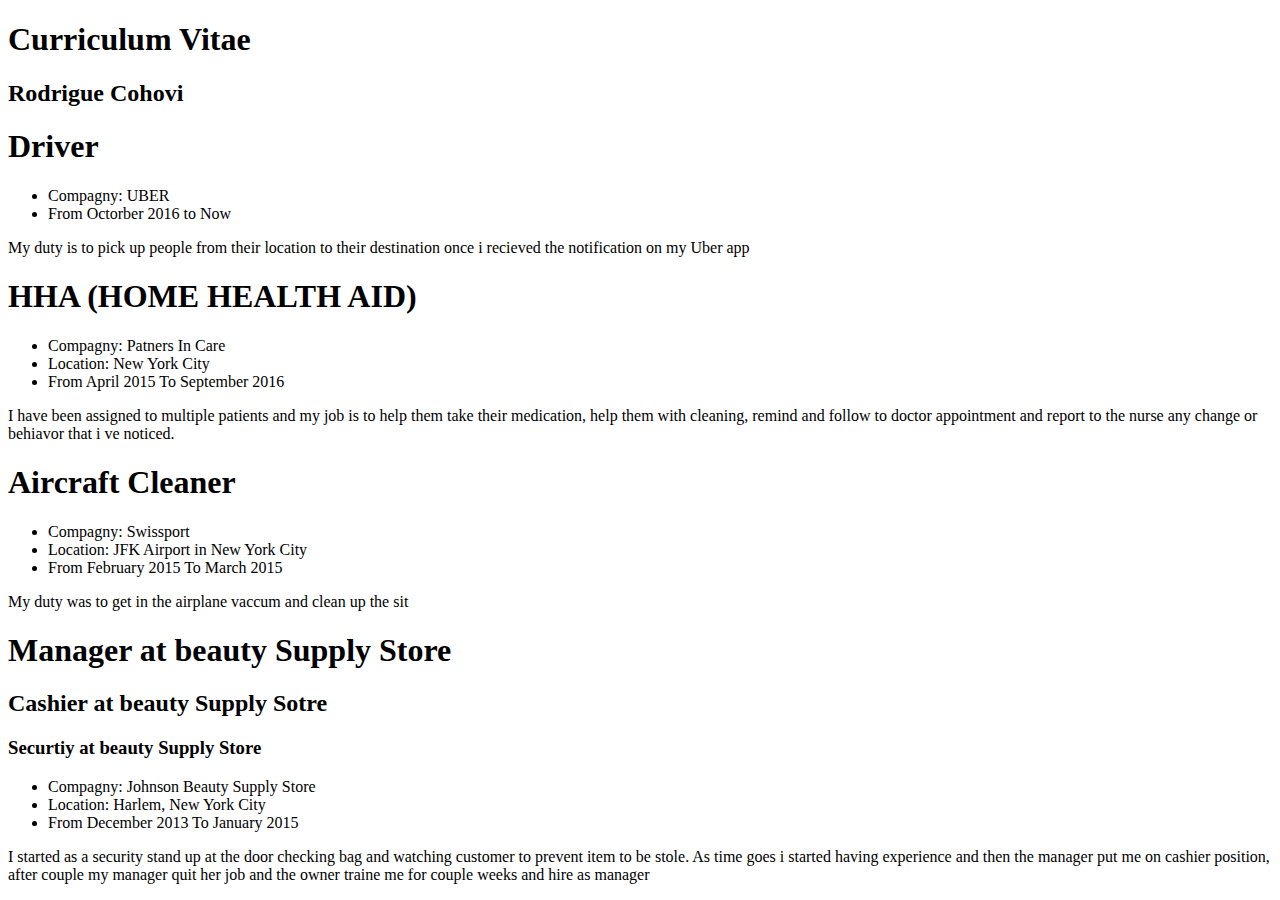
<file: 01week/resume/index.html>
<!DOCTYPE html>
<html>
  <head>
    <header>
      <title>RODRIGUECV</title
        </header>
        </head>
        <h1> Curriculum Vitae </h1>
      <h2>Rodrigue Cohovi</h2>
      <body>
    <section>
        <h1>Driver</h1>
        <ul>
          <li>Compagny: UBER</li>
          <li>From Octorber 2016 to Now</l1>
        </ul>
        <p>My duty is to pick up people from their location to their destination once i recieved the notification on my Uber app</p>
      </section>
    <section>
      <h1>HHA (HOME HEALTH AID)</h1>
      <ul>
        <li>Compagny: Patners In Care</li>
        <li>Location: New York City</li>
        <li>From April 2015 To September 2016</li>
      </ul>
        <p>I have been assigned to multiple patients and my job is to help them take their medication, help them with cleaning, remind and follow to doctor appointment and report to the nurse any change or behiavor that i ve noticed.</p>
        </section>
      <section>
        <h1>Aircraft Cleaner</h1>
        <ul>
          <li>Compagny: Swissport</li>
          <li>Location: JFK Airport in New York City</li>
          <li>From February 2015 To March 2015</li>
        </ul>
        <p>My duty was to get in the airplane vaccum and clean up the sit</p>
        </section>
       <section>
         <h1>Manager at beauty Supply Store</h1>
         <h2>Cashier at beauty Supply Sotre</h2>
         <h3>Securtiy at beauty Supply Store</h3>
         <ul>
           <li>Compagny: Johnson Beauty Supply Store</li>
           <li>Location: Harlem, New York City</li>
           <li>From December 2013 To January 2015</li>
         </ul>
         <p>I started as a security stand up at the door checking bag and watching customer to prevent item to be stole. As time goes i started having experience and then the manager put me on cashier position, after couple my manager quit her job and the owner traine me for couple weeks and hire as manager</p>
    </section>
    </body>
</file>
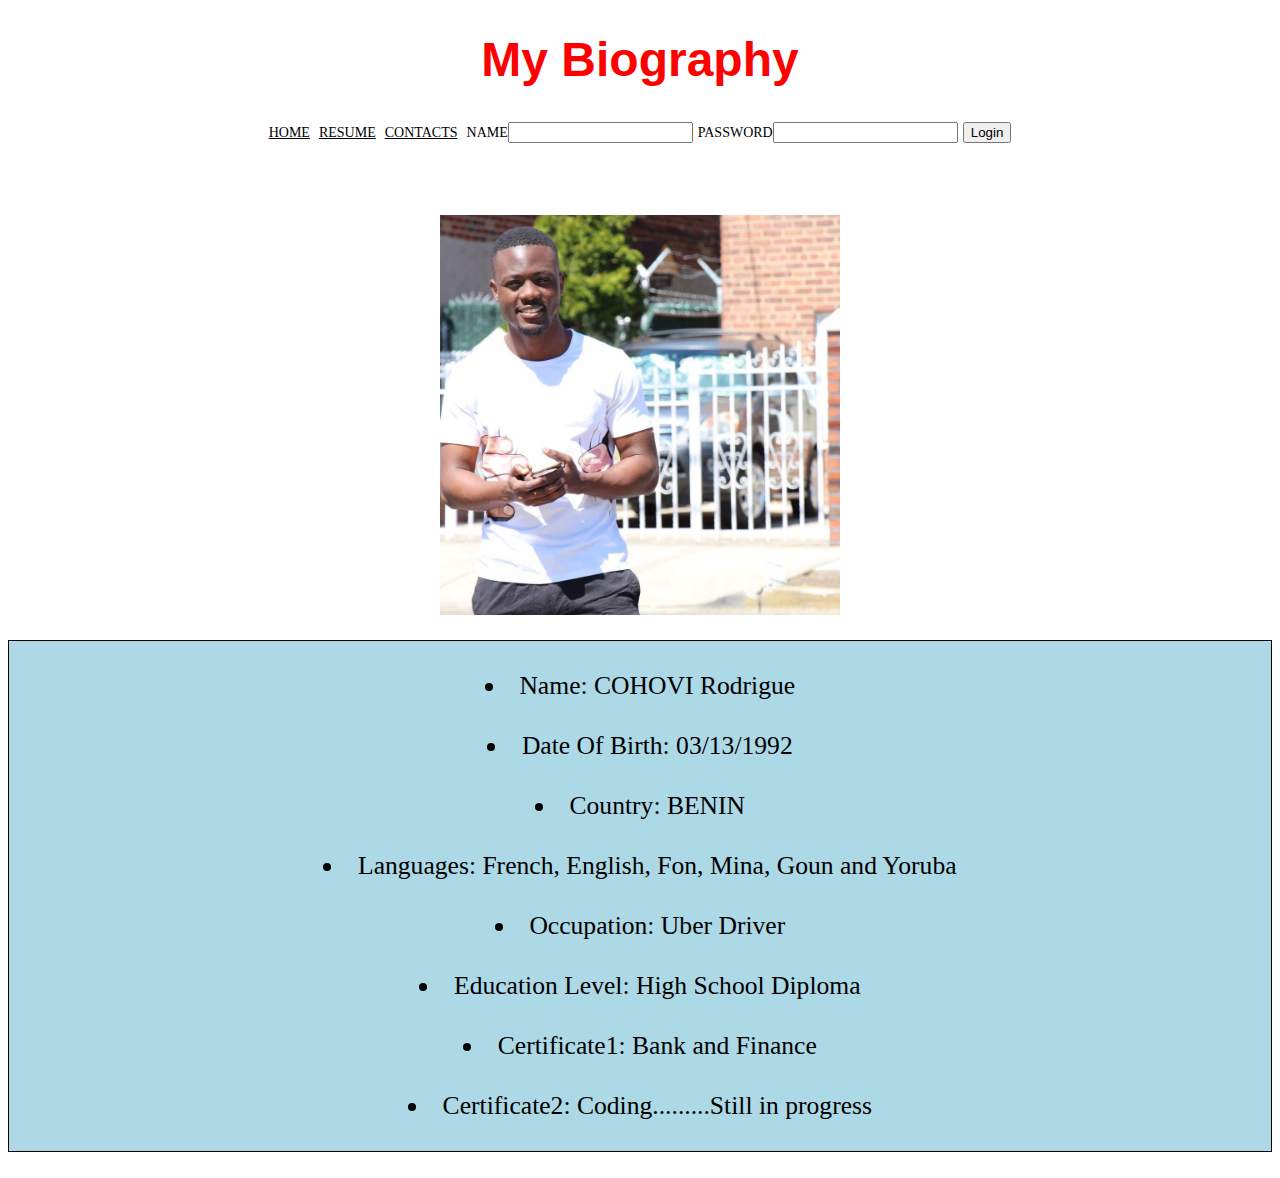
<file: 02week/bio/index.html>
<!DOCTYPE html>
<html>
    <head>
      <meta charset="UTF-8">
      <title>My Bio</title>
      <link rel="stylesheet"type="text/css"href=css/style.css>
      </head>
    <body>
      <h1>My Biography</h1>
        <nav>
        <a id="home" href="/Home/">HOME</a>|
        <a id="resume" href="file:///Users/rodriguecohovi/Desktop/untitled%20folder%202/firstproject.html">RESUME</a>|
        <a id="contacts" href="file:///Users/rodriguecohovi/Desktop/untitled%20folder%202/index2.html">CONTACTS</a>|
        <label>NAME</label><input type="text" name="name"/>
        <label>PASSWORD</label><input type="text" password="password"/>
         <button type="submit">Login</button>
      </nav>
      <br>
      <br>
      <br>
      <br>
      <img src="img_rodrigue2.jpg" alt="Rodrigue" style="width:400px;height:400px:"class="center">
      <p>
        <ul>
          <li>Name: COHOVI Rodrigue</li><br>
          <li>Date Of Birth: 03/13/1992</li><br>
          <li>Country: BENIN</li><br>
          <li>Languages: French, English, Fon, Mina, Goun and Yoruba</li><br>
          <li>Occupation: Uber Driver</li><br>
          <li>Education Level: High School Diploma</li><br>
          <li>Certificate1: Bank and Finance</li><br>
          <li>Certificate2: Coding.........Still in progress</li<br>
        </ul>
        <p/>
      </body>
      </html>
</file>
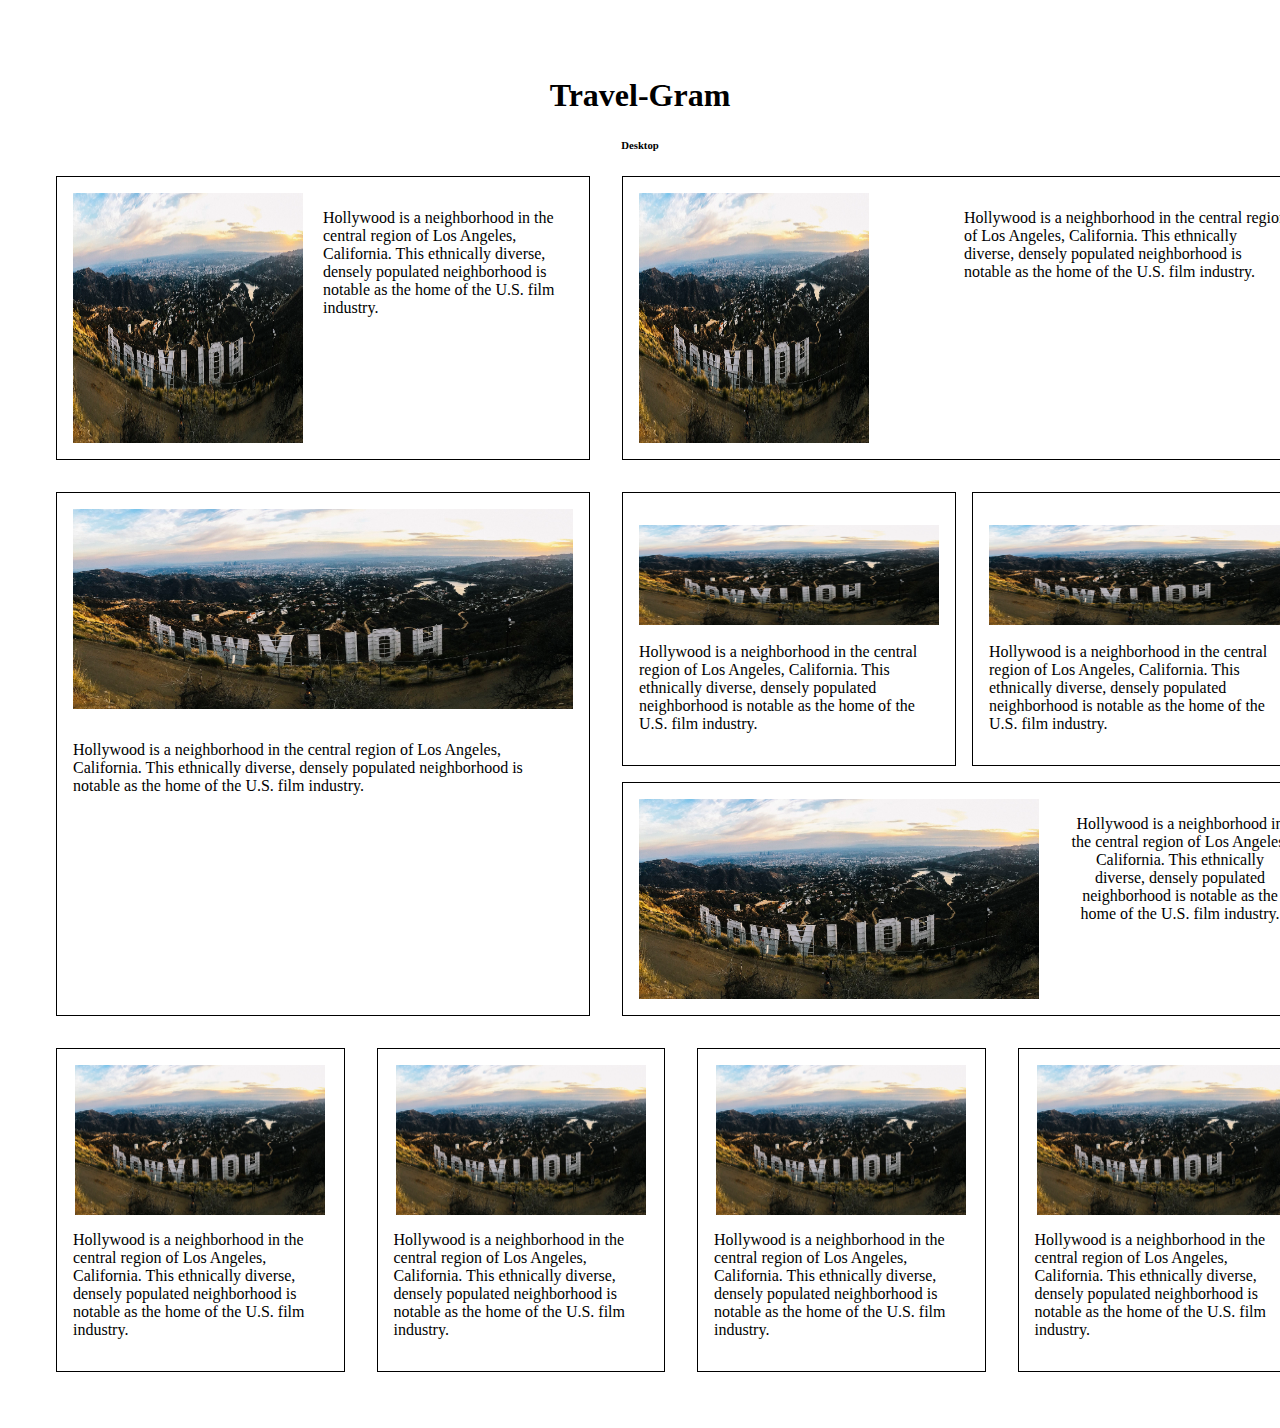
<file: 05week/news-website/index.html>
<!DOCTYPE html>
<html>
 <head>
   <header>
  <meta name="viewport" content="width=device-width, initial-scale=1">
  <title>Css Grid</title>
<link rel="stylesheet"type="text/css"href=css/style.css>
</header>
</head>
<body>
  <section>
  <h1>Travel-Gram</h1>
  <h6>Desktop</h6>
  <div class="container">
  <div class="roe">
    <img src="Hollywood.jpg"class="ooo">
    <p class="center">Hollywood is a neighborhood in the central region of Los Angeles, California. This ethnically diverse, densely populated neighborhood is notable as the home of the U.S. film industry.</p>
  </div>
  <div class="roe">
    <img src="Hollywood.jpg"class="ddd">
    <p class="center">Hollywood is a neighborhood in the central region of Los Angeles, California. This ethnically diverse, densely populated neighborhood is notable as the home of the U.S. film industry.</p>
  </div>
  <div>
    <img src="Hollywood.jpg"class="aaa">
    <p class="down">Hollywood is a neighborhood in the central region of Los Angeles, California. This ethnically diverse, densely populated neighborhood is notable as the home of the U.S. film industry.</p>
  </div>
  <div class="wax">
<div>
    <p><img src="Hollywood.jpg"class="ccc"><br>Hollywood is a neighborhood in the central region of Los Angeles, California. This ethnically diverse, densely populated neighborhood is notable as the home of the U.S. film industry.</p>
    </div>
  <div>
    <p><img src="Hollywood.jpg"class="eee"><br>Hollywood is a neighborhood in the central region of Los Angeles, California. This ethnically diverse, densely populated neighborhood is notable as the home of the U.S. film industry.</p>
  </div>
  <div class="tre">
    <img src="Hollywood.jpg"class="fff">
    <p class="mmm">Hollywood is a neighborhood in the central region of Los Angeles, California. This ethnically diverse, densely populated neighborhood is notable as the home of the U.S. film industry.</p>
  </div>
    </div>
    <div class="opx">
  <div>
    <img src="Hollywood.jpg"class="ppp">
    <p>Hollywood is a neighborhood in the central region of Los Angeles, California. This ethnically diverse, densely populated neighborhood is notable as the home of the U.S. film industry.</p>
  </div>
  <div>
    <img src="Hollywood.jpg"class="rrr">
    <p>Hollywood is a neighborhood in the central region of Los Angeles, California. This ethnically diverse, densely populated neighborhood is notable as the home of the U.S. film industry.</p>
  </div>
  <div>
    <img src="Hollywood.jpg"class="iii">
    <p>Hollywood is a neighborhood in the central region of Los Angeles, California. This ethnically diverse, densely populated neighborhood is notable as the home of the U.S. film industry.</p>
  </div>
  <div>
    <img src="Hollywood.jpg"class="vvv">
    <p>Hollywood is a neighborhood in the central region of Los Angeles, California. This ethnically diverse, densely populated neighborhood is notable as the home of the U.S. film industry.</p>
  </div>
  </div>
    </section>
  </body>
</htlm>
</file>
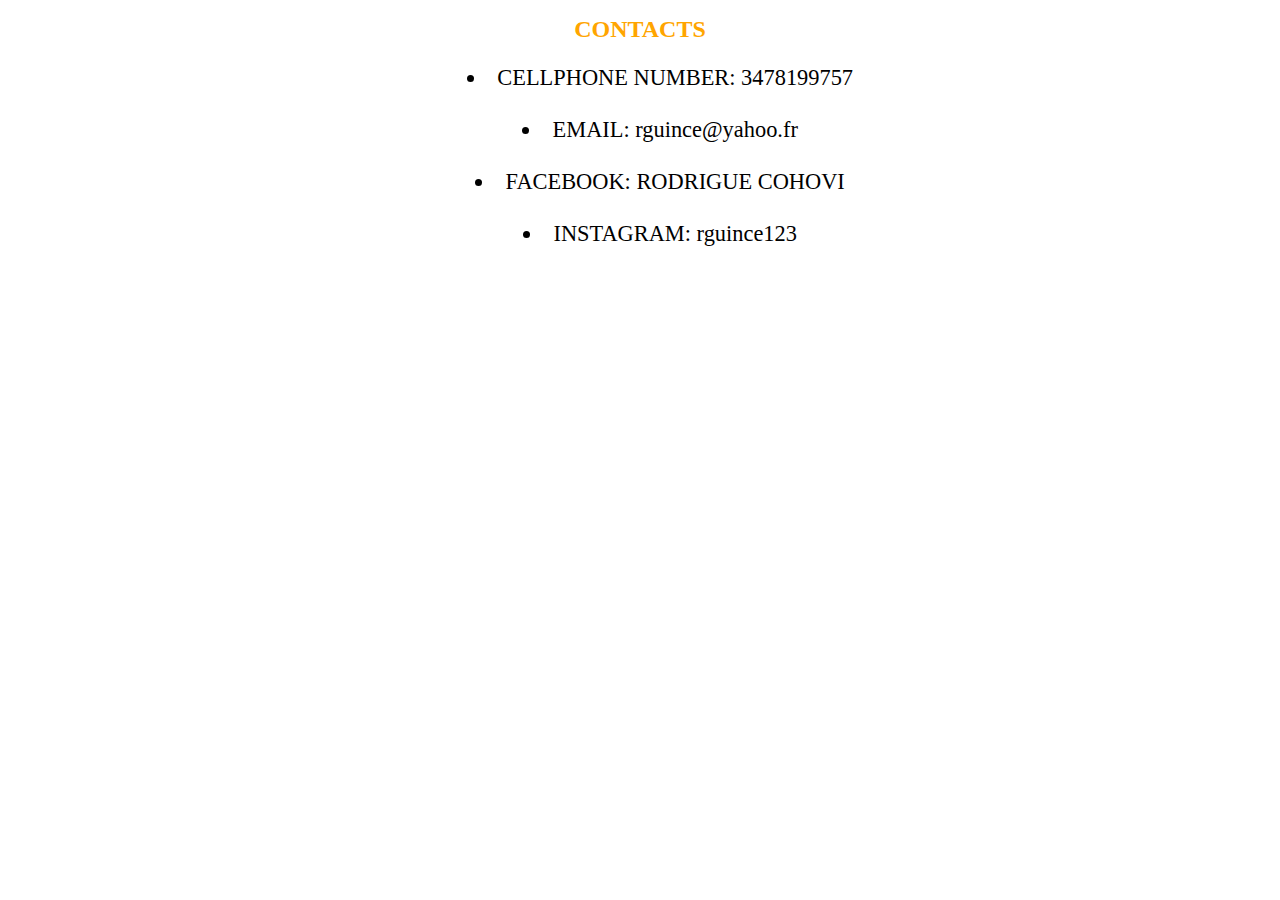
<file: 02week/bio/index2.html>
<!DOCTYPE html>
<html>
<head>
<title>My Contacts</title>
  <link rel="stylesheet"type="text/css"href="contacts.css"/>
</head>
<h1>CONTACTS</h1>
<p>
  <ul>
    <li>CELLPHONE NUMBER: 3478199757</li><br>
    <li>EMAIL: rguince@yahoo.fr</li><br>
    <li>FACEBOOK: RODRIGUE COHOVI</li><br>
    <li>INSTAGRAM: rguince123</li><br>
</ul>
</p>
</file>
<file: 02week/bio/contacts.css>
h1 {
  text-align: center;
  color: orange;
  font-size: 150%;
}
ul {
    text-align: center;
    list-style-position: inside;
    font-size: 140%;
}
</file>
